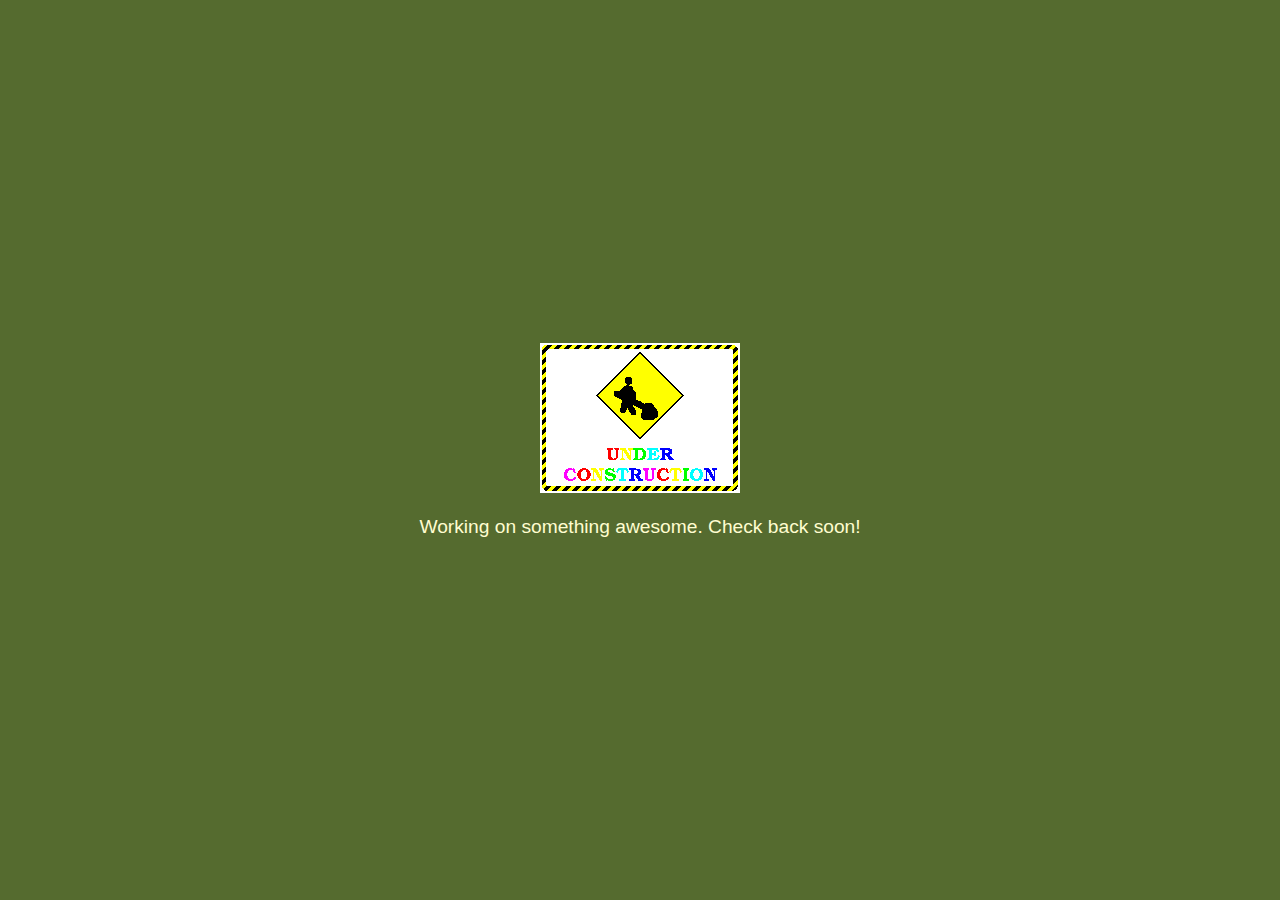
<file: index.html>
<!DOCTYPE html>
<html lang="en">
  <head>
    <meta charset="UTF-8" />
    <title>Site Under Construction</title>
    <!-- Inline CSS to center content and set background -->
    <style>
      body {
        margin: 0;
        padding: 0;
        background-color: #556B2F; /* Deep dark olive green */
        color: #FFFDD0;            /* Cream text for the blurb */
        font-family: 'Open Sans', sans-serif;
        display: flex;
        justify-content: center;
        align-items: center;
        height: 100vh;
        text-align: center;
      }
      .under-construction {
        max-width: 600px;
      }
      img {
        max-width: 100%;
        height: auto;
      }
      p {
        margin-top: 1em;
        font-size: 1.2em;
      }
    </style>
  </head>
  <body>
    <div class="under-construction">
      <!-- Reference the under construction GIF -->
      <img
        src="/assets/images/Under_construction_graphic.gif"
        alt="Under Construction"
      />
      <p>Working on something awesome. Check back soon!</p>
    </div>
  </body>
</html>
</file>
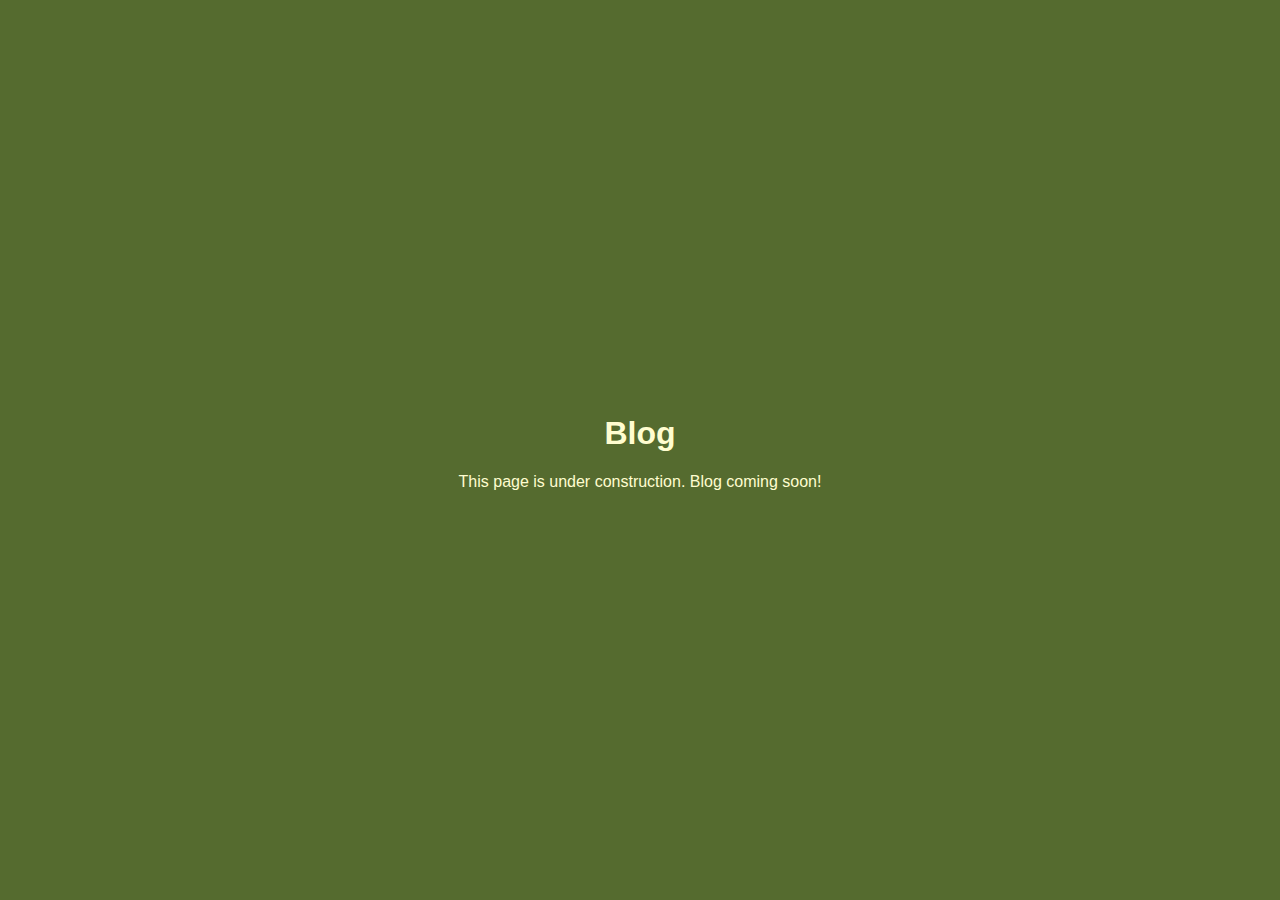
<file: blog.html>
<!DOCTYPE html>
<html lang="en">
  <head>
    <meta charset="UTF-8" />
    <title>Blog - Under Construction</title>
    <style>
      body {
        margin: 0;
        padding: 0;
        background-color: #556B2F; /* Deep dark olive green */
        color: #FFFDD0;            /* Cream text */
        font-family: 'Open Sans', sans-serif; /* Open Sans */
        display: flex;
        justify-content: center;
        align-items: center;
        height: 100vh;
        text-align: center;
      }
    </style>
  </head>
  <body>
    <div>
      <h1>Blog</h1>
      <p>This page is under construction. Blog coming soon!</p>
    </div>
  </body>
</html>
</file>
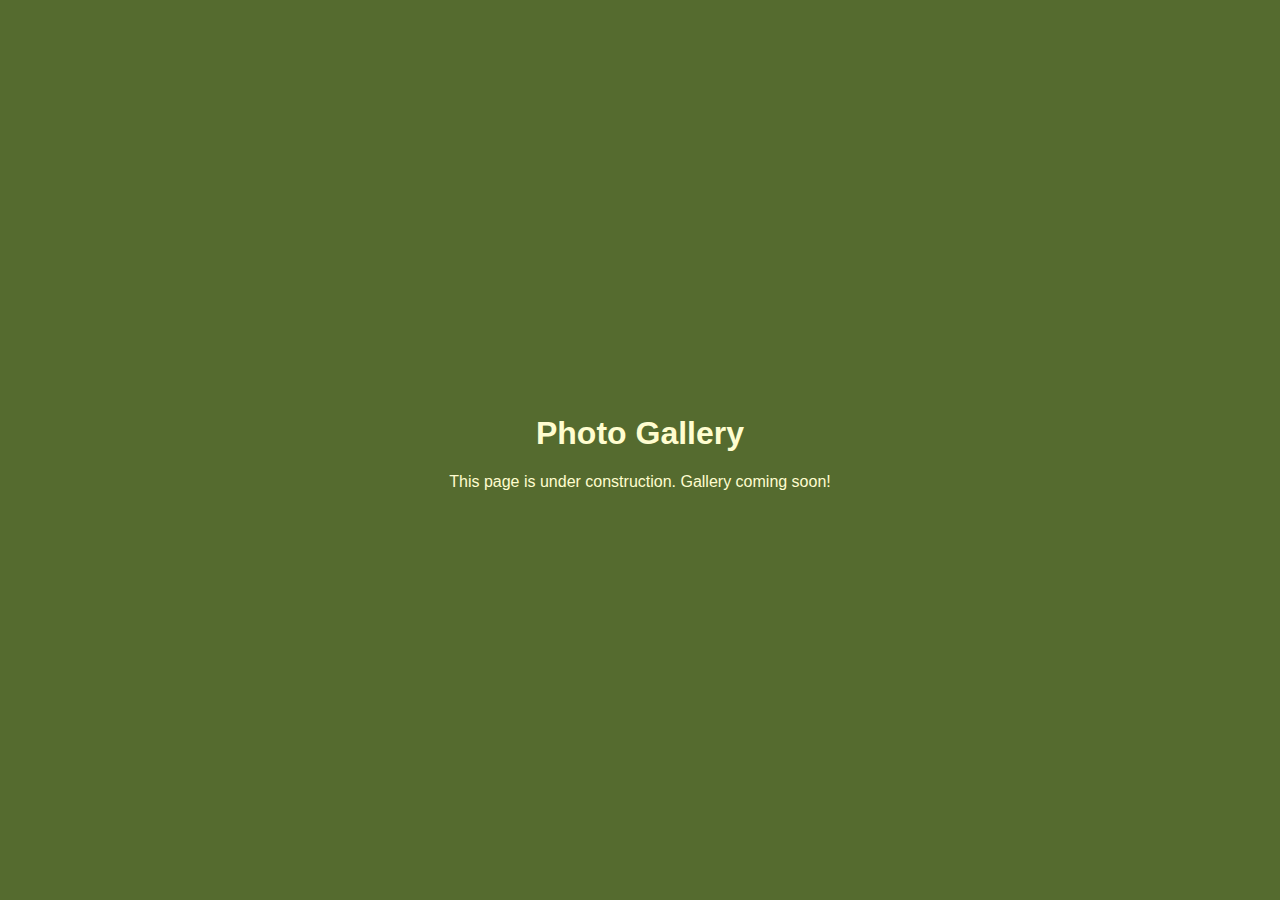
<file: gallery.html>
<!DOCTYPE html>
<html lang="en">
  <head>
    <meta charset="UTF-8" />
    <title>Photo Gallery - Under Construction</title>
    <style>
      body {
        margin: 0;
        padding: 0;
        background-color: #556B2F; /* Deep dark olive green */
        color: #FFFDD0;            /* Cream text */
        font-family: 'Open Sans', sans-serif; /* Open Sans */
        display: flex;
        justify-content: center;
        align-items: center;
        height: 100vh;
        text-align: center;
      }
    </style>
  </head>
  <body>
    <div>
      <h1>Photo Gallery</h1>
      <p>This page is under construction. Gallery coming soon!</p>
    </div>
  </body>
</html>
</file>
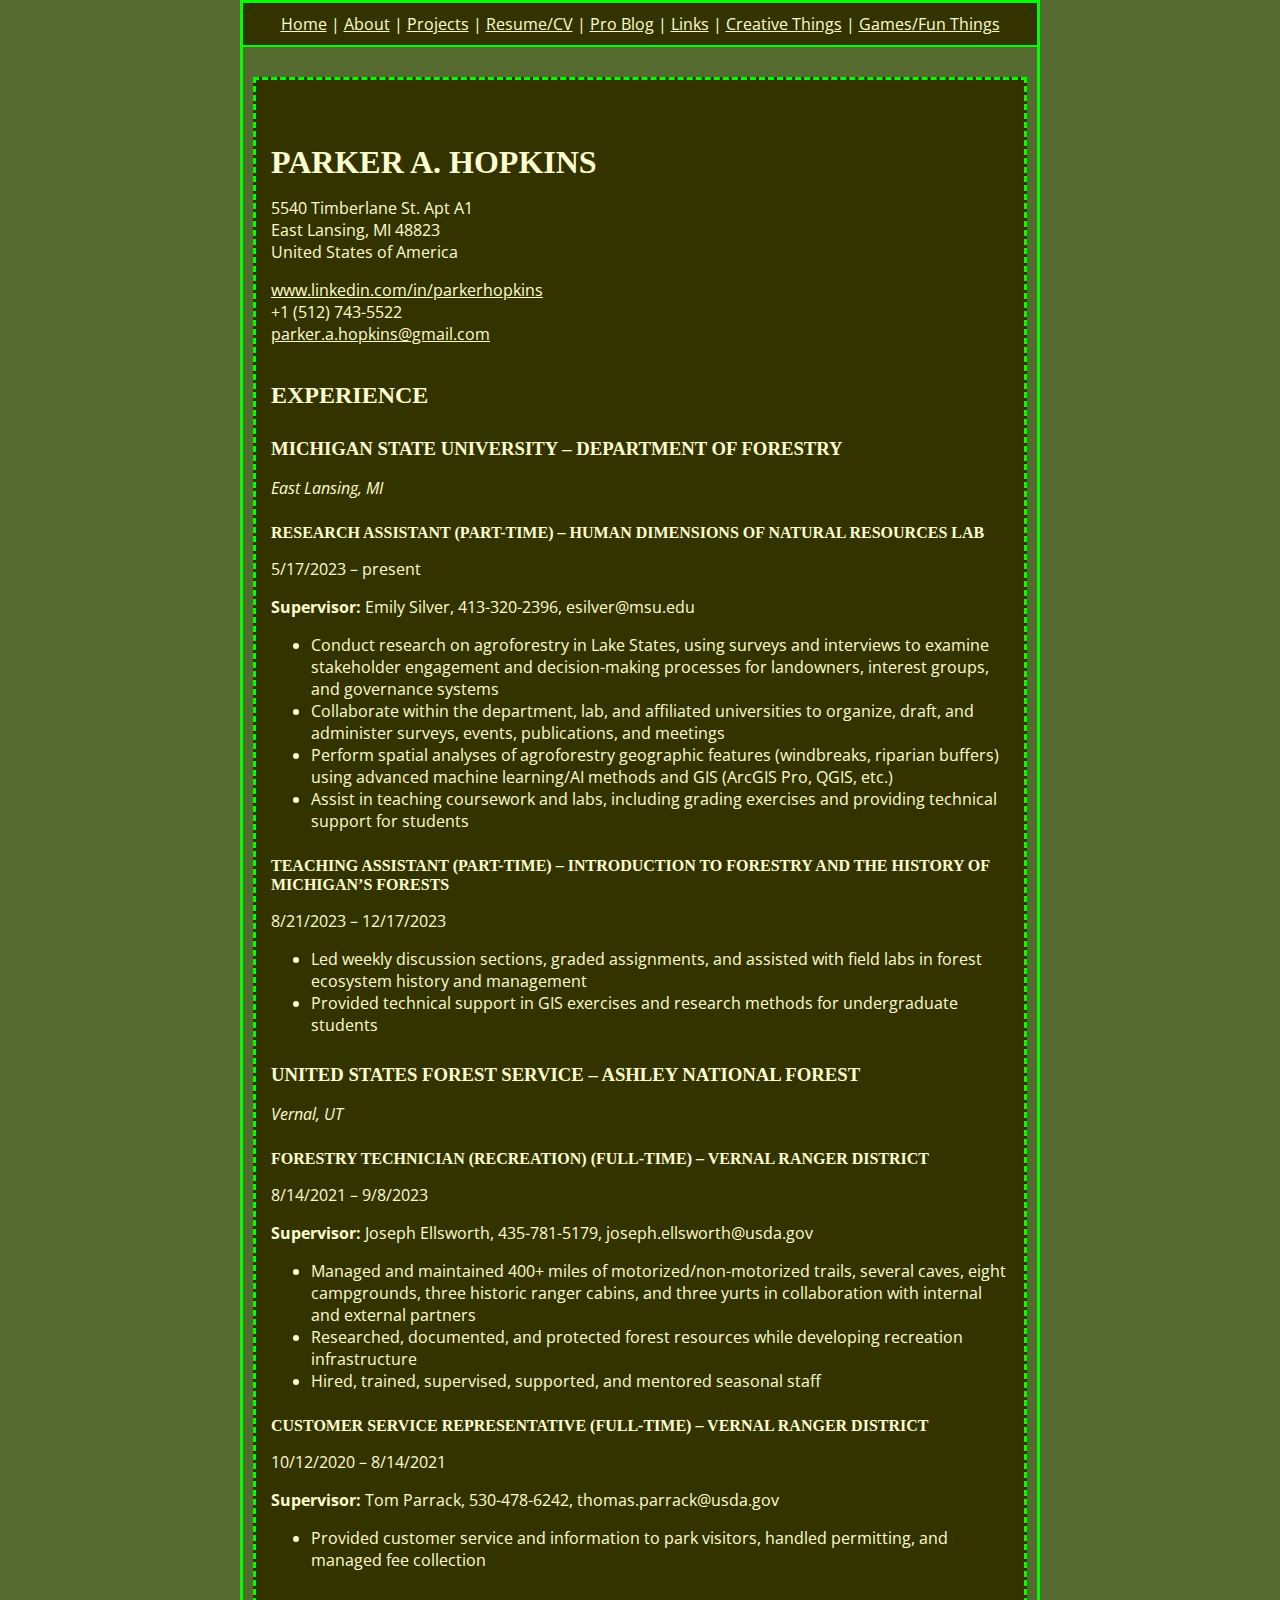
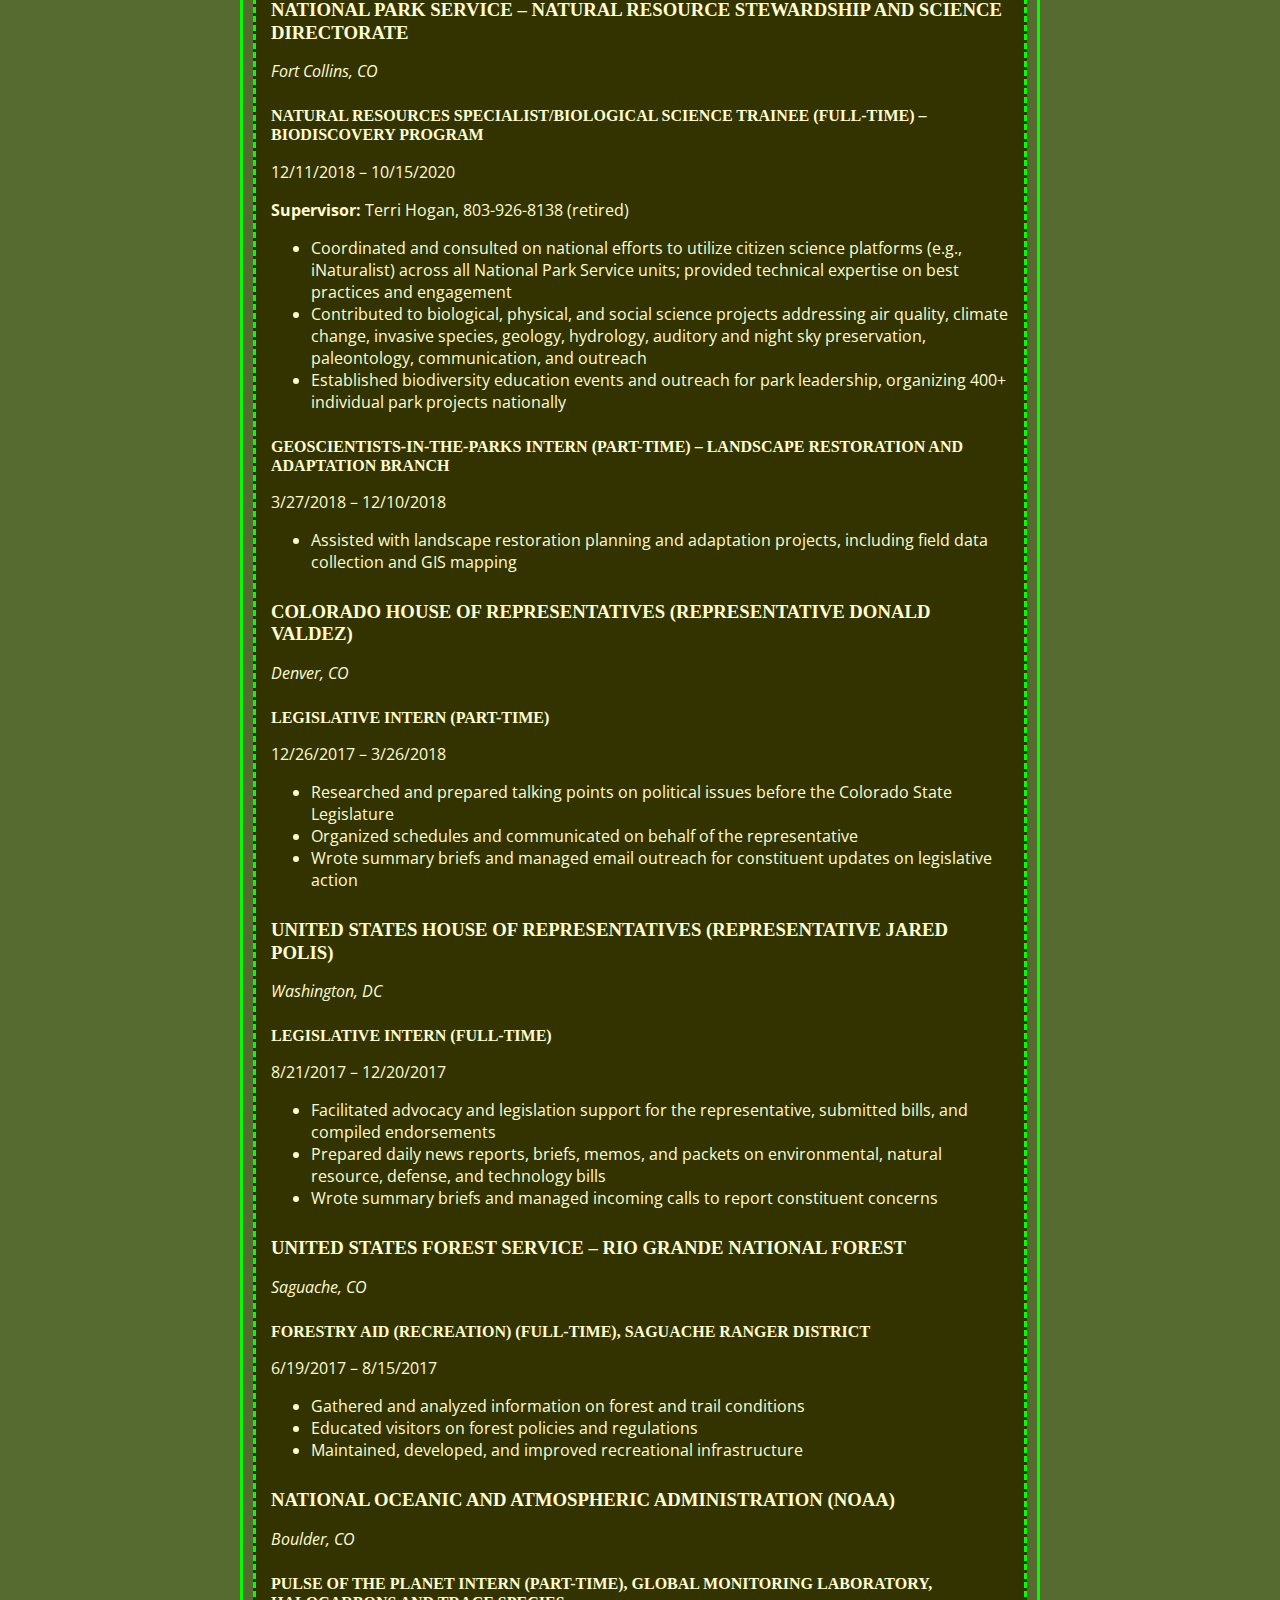
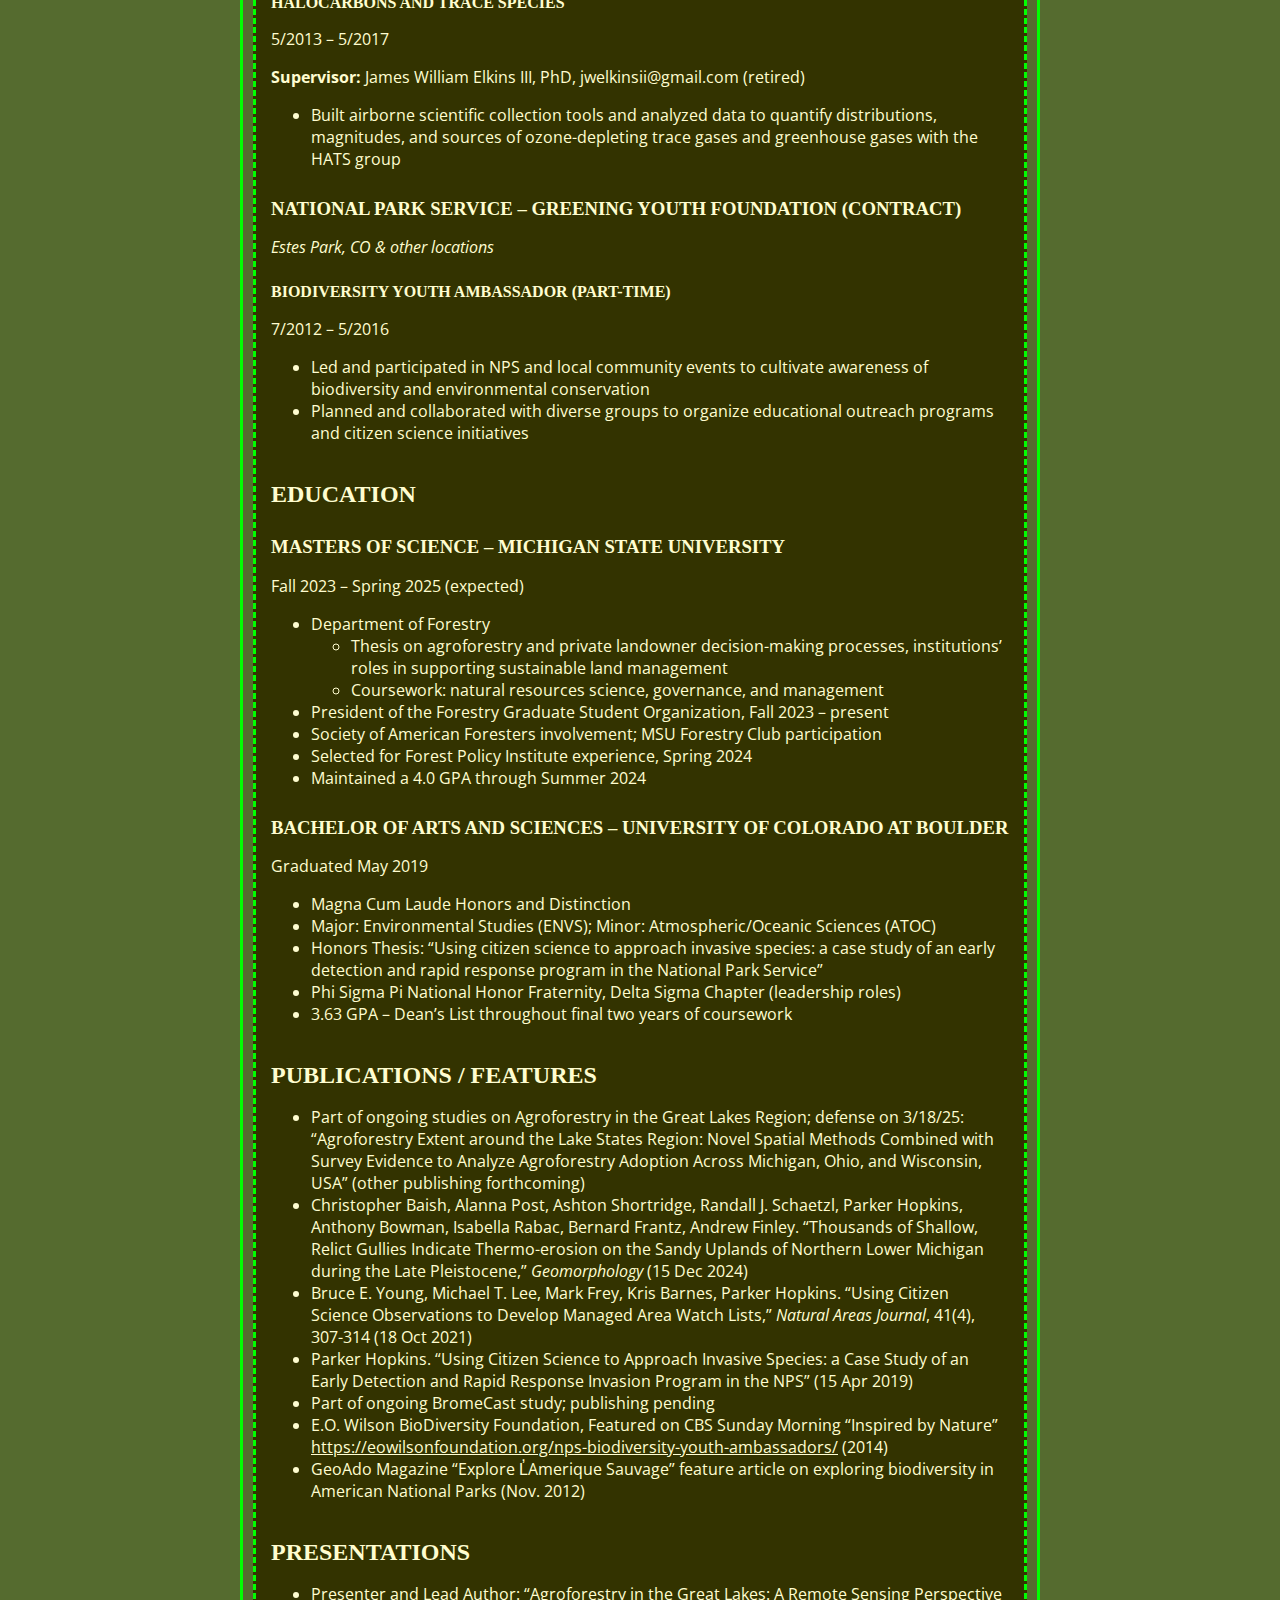
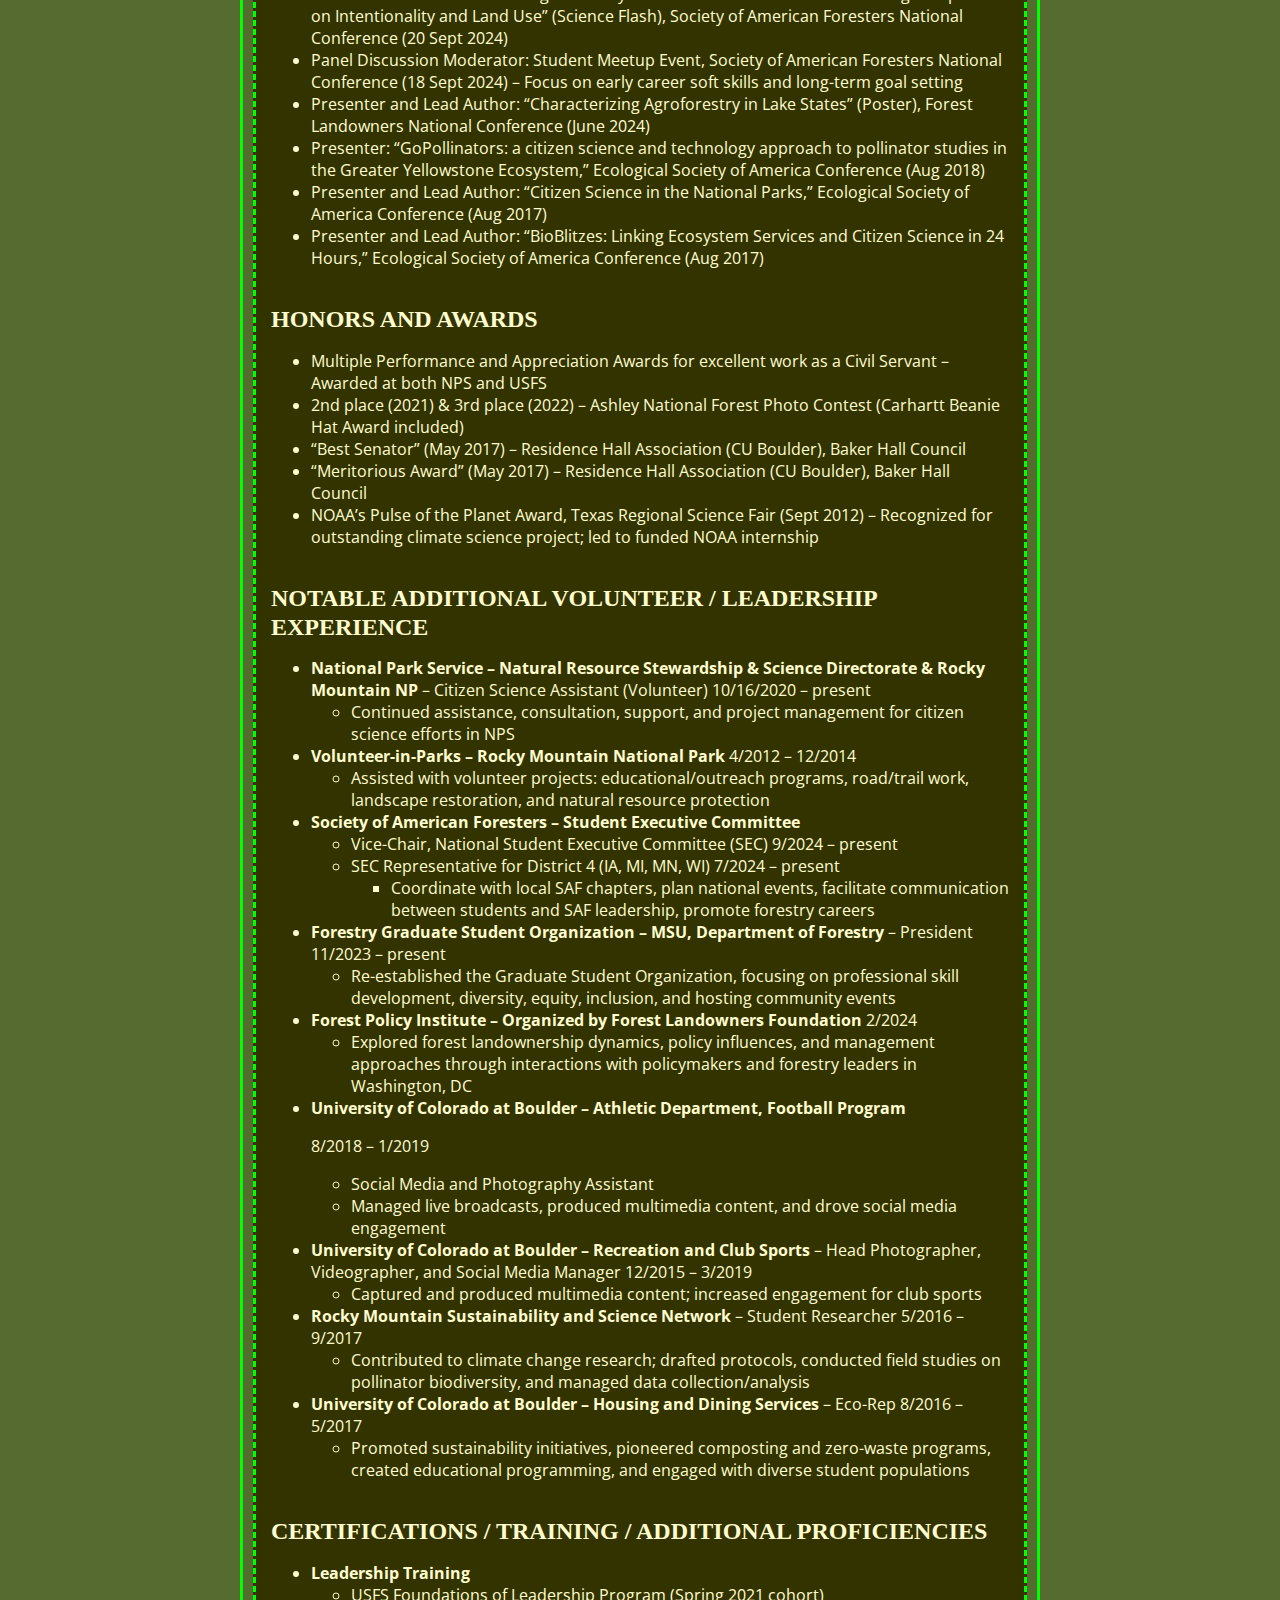
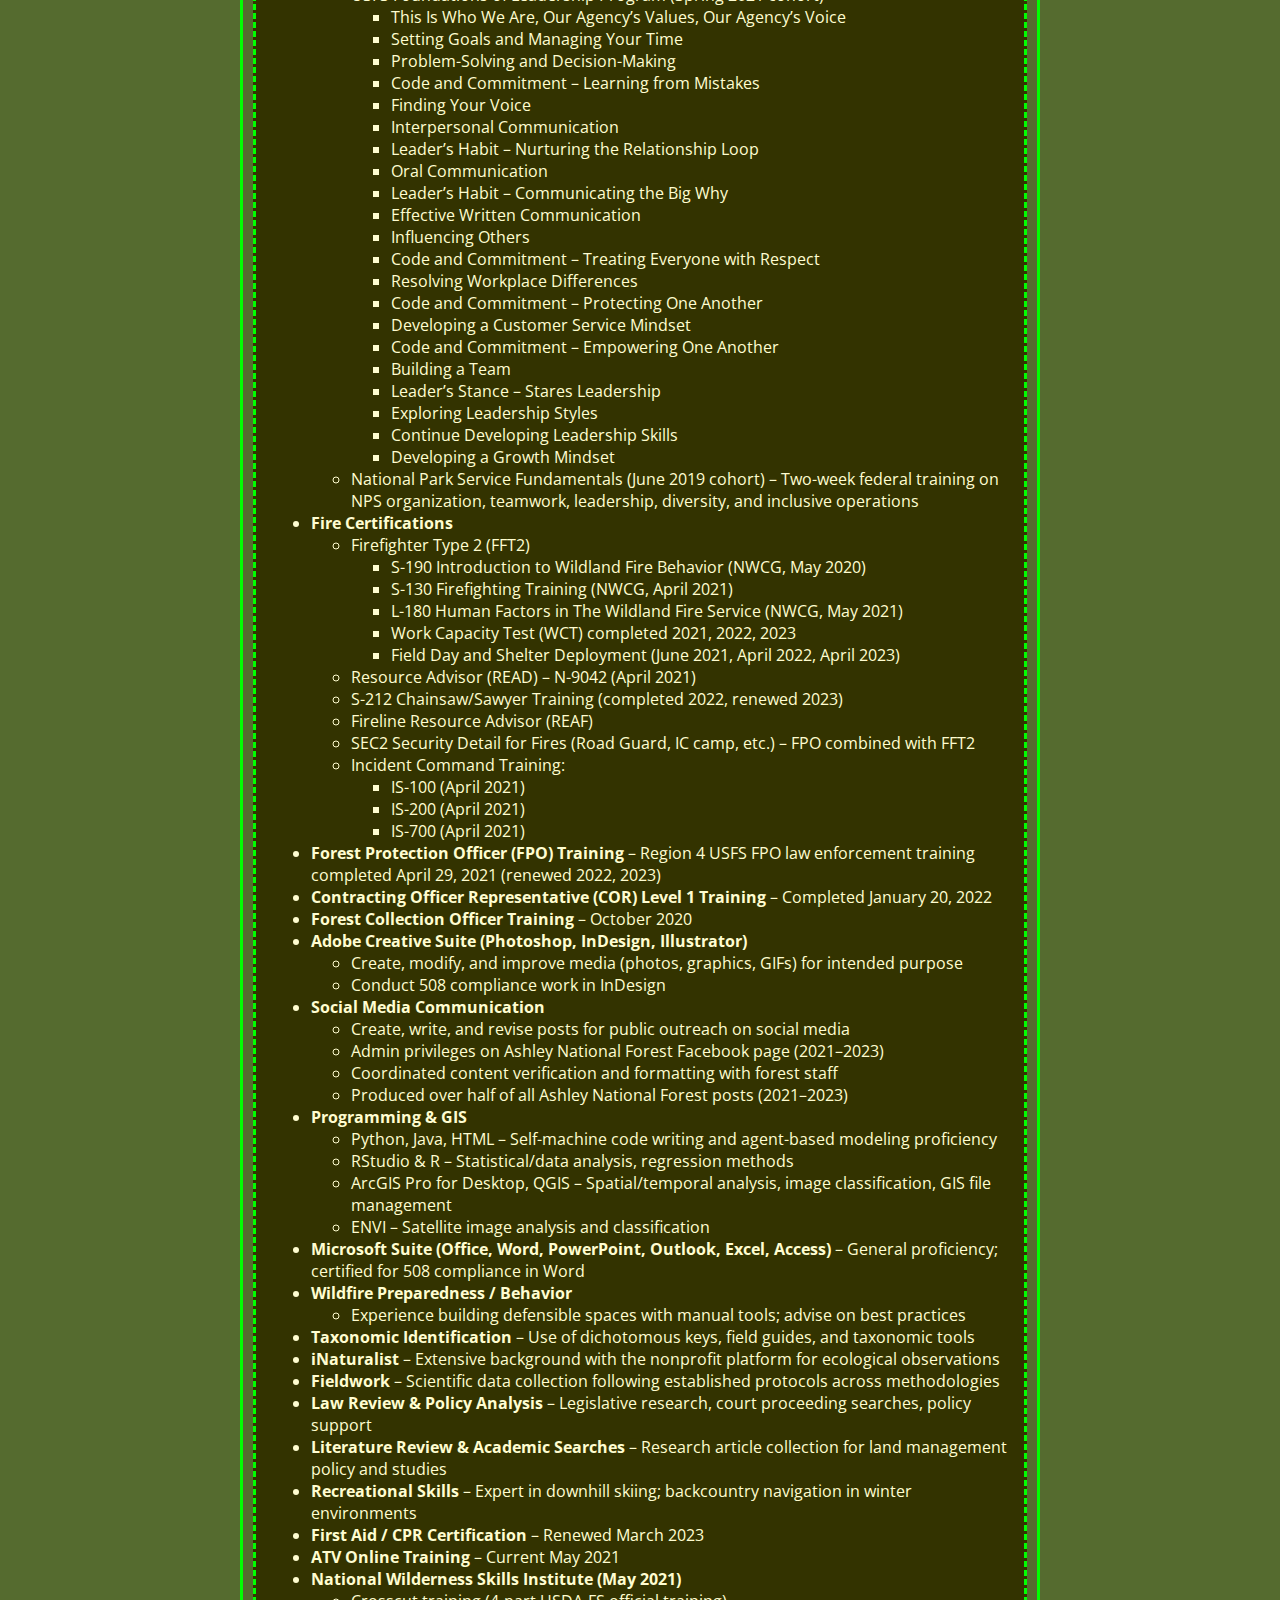
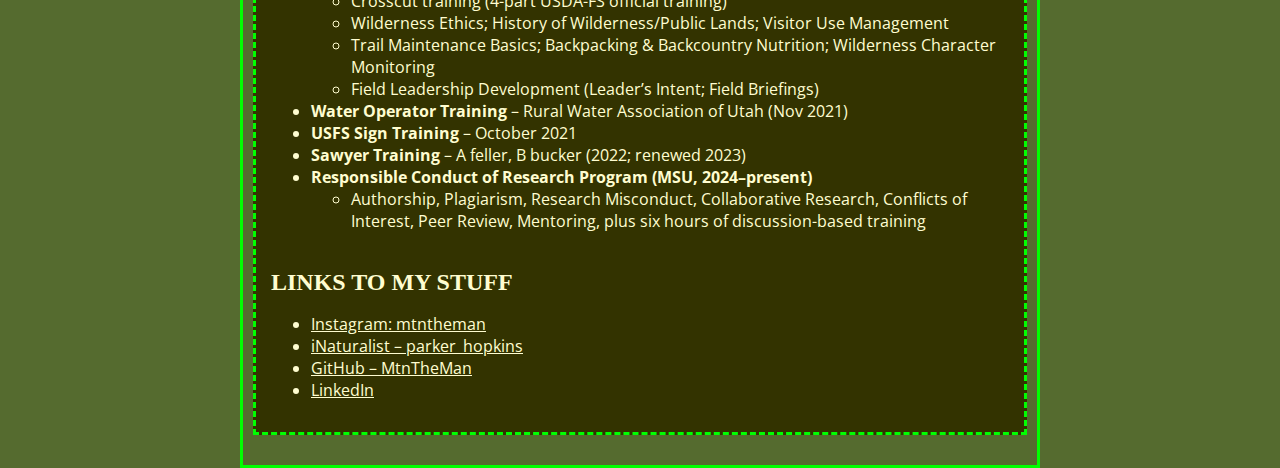
<file: resume.html>
<!DOCTYPE html>
<html lang="en">
  <head>
    <meta charset="UTF-8" />
    <title>Parker A. Hopkins – Resume</title>
    <style>
      /* 1. Import Fonts */
      @import url('https://fonts.googleapis.com/css?family=Open+Sans:400,700&display=swap');
      @import url('https://fonts.cdnfonts.com/css/rockwell-nova');

      /* 2. Base Styles */
      body {
        background-color: #556B2F;             /* Deep dark olive green */
        color: #FFFDD0;                        /* Cream text */
        font-family: 'Open Sans', sans-serif;  /* Open Sans for body text */
        margin: 0;
        padding: 0;
      }

      /* 3. Link Styles (90s Neon & Blinking) */
      a:link {
        color: #FFFDD0;                        /* Cream unvisited links */
        text-decoration: underline blink;      /* Blink effect typical of 90s */
      }
      a:visited {
        color: #FFDDA0;                        /* Slightly darker cream for visited */
      }
      a:hover {
        color: #FFFF00;                        /* Neon yellow on hover */
        text-decoration: none;
      }

      /* 4. Header Styles (Rockwell Nova, Cream, Uppercase) */
      h1, h2, h3, h4, h5, h6 {
        font-family: 'Rockwell Nova', Rockwell, serif;  /* Rockwell Nova or fallback */
        color: #FFFDD0;                                  /* Cream headers */
        margin-top: 1.5em;
        margin-bottom: 0.5em;
        line-height: 1.2;
        text-transform: uppercase;                       /* 90s-style uppercase */
      }

      /* 5. Content Box (90s Dashed Neon Border) */
      #content {
        border: 3px dashed #00FF00; /* Dashed neon green border */
        background-color: #333300;   /* Darker olive for content box */
        padding: 15px;
        margin: 20px auto;
        max-width: 800px;
      }

      /* 6. Navigation Row */
      #nav td {
        background-color: #333300;   /* Darker olive for nav background */
        padding: 10px;
        text-align: center;
      }
      /* 7. Profile Photo (if used) */
      #profile-photo {
        display: block;
        margin: 10px auto 20px;
        max-width: 200px;
        border: 2px solid #00FF00;
      }
    </style>
  </head>
  <body>
    <!-- Main Table Wrapper -->
    <table
      width="800"
      align="center"
      cellpadding="10"
      cellspacing="0"
      border="2"
      bordercolor="#00FF00"
    >
      <!-- Navigation Bar Row -->
      <tr id="nav">
        <td>
          <a href="index.html">Home</a> |
          <a href="#experience">About</a> |
          <a href="projects.html">Projects</a> |
          <a href="resume.html">Resume/CV</a> |
          <a href="blog.html">Pro Blog</a> |
          <a href="#links">Links</a> |
          <a
            href="https://www.massadona.co"
            target="_blank"
            rel="noopener noreferrer"
            >Creative Things</a
          > |
          <a
            href="https://www.cochetopa.co"
            target="_blank"
            rel="noopener noreferrer"
            >Games/Fun Things</a
          >
        </td>
      </tr>

      <!-- Resume Content Section Row -->
      <tr>
        <td>
          <div id="content">
            <!-- Name and Contact Info -->
            <h1 id="experience">Parker A. Hopkins</h1>
            <p>
              5540 Timberlane St. Apt A1<br />
              East Lansing, MI 48823<br />
              United States of America
            </p>
            <p>
              <a href="https://www.linkedin.com/in/parkerhopkins"
                >www.linkedin.com/in/parkerhopkins</a
              ><br />
              +1 (512) 743-5522<br />
              <a href="mailto:parker.a.hopkins@gmail.com"
                >parker.a.hopkins@gmail.com</a
              >
            </p>

            <!-- Experience -->
            <h2>Experience</h2>

            <h3>Michigan State University – Department of Forestry</h3>
            <p><em>East Lansing, MI</em></p>
            <h4>Research Assistant (Part-time) – Human Dimensions of Natural Resources Lab</h4>
            <p>5/17/2023 – present</p>
            <p><strong>Supervisor:</strong> Emily Silver, 413-320-2396, esilver@msu.edu</p>
            <ul>
              <li>
                Conduct research on agroforestry in Lake States, using surveys and
                interviews to examine stakeholder engagement and decision-making
                processes for landowners, interest groups, and governance systems
              </li>
              <li>
                Collaborate within the department, lab, and affiliated universities
                to organize, draft, and administer surveys, events, publications,
                and meetings
              </li>
              <li>
                Perform spatial analyses of agroforestry geographic features
                (windbreaks, riparian buffers) using advanced machine
                learning/AI methods and GIS (ArcGIS Pro, QGIS, etc.)
              </li>
              <li>
                Assist in teaching coursework and labs, including grading
                exercises and providing technical support for students
              </li>
            </ul>

            <h4>Teaching Assistant (Part-time) – Introduction to Forestry and the History of Michiganʼs Forests</h4>
            <p>8/21/2023 – 12/17/2023</p>
            <ul>
              <li>
                Led weekly discussion sections, graded assignments, and assisted
                with field labs in forest ecosystem history and management
              </li>
              <li>
                Provided technical support in GIS exercises and research methods
                for undergraduate students
              </li>
            </ul>

            <h3>United States Forest Service – Ashley National Forest</h3>
            <p><em>Vernal, UT</em></p>
            <h4>Forestry Technician (Recreation) (Full-time) – Vernal Ranger District</h4>
            <p>8/14/2021 – 9/8/2023</p>
            <p><strong>Supervisor:</strong> Joseph Ellsworth, 435-781-5179, joseph.ellsworth@usda.gov</p>
            <ul>
              <li>
                Managed and maintained 400+ miles of motorized/non-motorized trails,
                several caves, eight campgrounds, three historic ranger cabins, and
                three yurts in collaboration with internal and external partners
              </li>
              <li>
                Researched, documented, and protected forest resources while
                developing recreation infrastructure
              </li>
              <li>
                Hired, trained, supervised, supported, and mentored seasonal staff
              </li>
            </ul>

            <h4>Customer Service Representative (Full-time) – Vernal Ranger District</h4>
            <p>10/12/2020 – 8/14/2021</p>
            <p><strong>Supervisor:</strong> Tom Parrack, 530-478-6242, thomas.parrack@usda.gov</p>
            <ul>
              <li>
                Provided customer service and information to park visitors,
                handled permitting, and managed fee collection
              </li>
            </ul>

            <h3>National Park Service – Natural Resource Stewardship and Science Directorate</h3>
            <p><em>Fort Collins, CO</em></p>
            <h4>Natural Resources Specialist/Biological Science Trainee (Full-time) – BioDiscovery Program</h4>
            <p>12/11/2018 – 10/15/2020</p>
            <p><strong>Supervisor:</strong> Terri Hogan, 803-926-8138 (retired)</p>
            <ul>
              <li>
                Coordinated and consulted on national efforts to utilize citizen
                science platforms (e.g., iNaturalist) across all National Park
                Service units; provided technical expertise on best practices and
                engagement
              </li>
              <li>
                Contributed to biological, physical, and social science projects
                addressing air quality, climate change, invasive species, geology,
                hydrology, auditory and night sky preservation, paleontology,
                communication, and outreach
              </li>
              <li>
                Established biodiversity education events and outreach for park
                leadership, organizing 400+ individual park projects nationally
              </li>
            </ul>

            <h4>Geoscientists-in-the-Parks Intern (Part-time) – Landscape Restoration and Adaptation Branch</h4>
            <p>3/27/2018 – 12/10/2018</p>
            <ul>
              <li>
                Assisted with landscape restoration planning and adaptation
                projects, including field data collection and GIS mapping
              </li>
            </ul>

            <h3>Colorado House of Representatives (Representative Donald Valdez)</h3>
            <p><em>Denver, CO</em></p>
            <h4>Legislative Intern (Part-time)</h4>
            <p>12/26/2017 – 3/26/2018</p>
            <ul>
              <li>
                Researched and prepared talking points on political issues before
                the Colorado State Legislature
              </li>
              <li>
                Organized schedules and communicated on behalf of the
                representative
              </li>
              <li>
                Wrote summary briefs and managed email outreach for constituent
                updates on legislative action
              </li>
            </ul>

            <h3>United States House of Representatives (Representative Jared Polis)</h3>
            <p><em>Washington, DC</em></p>
            <h4>Legislative Intern (Full-time)</h4>
            <p>8/21/2017 – 12/20/2017</p>
            <ul>
              <li>
                Facilitated advocacy and legislation support for the
                representative, submitted bills, and compiled endorsements
              </li>
              <li>
                Prepared daily news reports, briefs, memos, and packets on
                environmental, natural resource, defense, and technology bills
              </li>
              <li>
                Wrote summary briefs and managed incoming calls to report
                constituent concerns
              </li>
            </ul>

            <h3>United States Forest Service – Rio Grande National Forest</h3>
            <p><em>Saguache, CO</em></p>
            <h4>Forestry Aid (Recreation) (Full-time), Saguache Ranger District</h4>
            <p>6/19/2017 – 8/15/2017</p>
            <ul>
              <li>
                Gathered and analyzed information on forest and trail conditions
              </li>
              <li>
                Educated visitors on forest policies and regulations
              </li>
              <li>
                Maintained, developed, and improved recreational infrastructure
              </li>
            </ul>

            <h3>National Oceanic and Atmospheric Administration (NOAA)</h3>
            <p><em>Boulder, CO</em></p>
            <h4>Pulse of the Planet Intern (Part-time), Global Monitoring Laboratory, Halocarbons and Trace Species</h4>
            <p>5/2013 – 5/2017</p>
            <p><strong>Supervisor:</strong> James William Elkins III, PhD, jwelkinsii@gmail.com (retired)</p>
            <ul>
              <li>
                Built airborne scientific collection tools and analyzed data to
                quantify distributions, magnitudes, and sources of ozone-depleting
                trace gases and greenhouse gases with the HATS group
              </li>
            </ul>

            <h3>National Park Service – Greening Youth Foundation (contract)</h3>
            <p><em>Estes Park, CO &amp; other locations</em></p>
            <h4>Biodiversity Youth Ambassador (Part-time)</h4>
            <p>7/2012 – 5/2016</p>
            <ul>
              <li>
                Led and participated in NPS and local community events to cultivate
                awareness of biodiversity and environmental conservation
              </li>
              <li>
                Planned and collaborated with diverse groups to organize educational
                outreach programs and citizen science initiatives
              </li>
            </ul>

            <!-- Education -->
            <h2>Education</h2>

            <h3>Masters of Science – Michigan State University</h3>
            <p>Fall 2023 – Spring 2025 (expected)</p>
            <ul>
              <li>
                Department of Forestry  
                <ul>
                  <li>
                    Thesis on agroforestry and private landowner decision-making
                    processes, institutions’ roles in supporting sustainable land
                    management
                  </li>
                  <li>
                    Coursework: natural resources science, governance, and
                    management
                  </li>
                </ul>
              </li>
              <li>President of the Forestry Graduate Student Organization, Fall 2023 – present</li>
              <li>Society of American Foresters involvement; MSU Forestry Club participation</li>
              <li>Selected for Forest Policy Institute experience, Spring 2024</li>
              <li>Maintained a 4.0 GPA through Summer 2024</li>
            </ul>

            <h3>Bachelor of Arts and Sciences – University of Colorado at Boulder</h3>
            <p>Graduated May 2019</p>
            <ul>
              <li>Magna Cum Laude Honors and Distinction</li>
              <li>Major: Environmental Studies (ENVS); Minor: Atmospheric/Oceanic Sciences (ATOC)</li>
              <li>
                Honors Thesis: “Using citizen science to approach invasive species:
                a case study of an early detection and rapid response program in the
                National Park Service”
              </li>
              <li>Phi Sigma Pi National Honor Fraternity, Delta Sigma Chapter (leadership roles)</li>
              <li>3.63 GPA – Dean’s List throughout final two years of coursework</li>
            </ul>

            <!-- Publications/Features -->
            <h2>Publications / Features</h2>
            <ul>
              <li>
                Part of ongoing studies on Agroforestry in the Great Lakes Region;
                defense on 3/18/25:  
                “Agroforestry Extent around the Lake States Region: Novel Spatial
                Methods Combined with Survey Evidence to Analyze Agroforestry Adoption
                Across Michigan, Ohio, and Wisconsin, USA” (other publishing forthcoming)
              </li>
              <li>
                Christopher Baish, Alanna Post, Ashton Shortridge, Randall J. Schaetzl,
                Parker Hopkins, Anthony Bowman, Isabella Rabac, Bernard Frantz, Andrew
                Finley. “Thousands of Shallow, Relict Gullies Indicate Thermo-erosion on
                the Sandy Uplands of Northern Lower Michigan during the Late Pleistocene,”
                <em>Geomorphology</em> (15 Dec 2024)
              </li>
              <li>
                Bruce E. Young, Michael T. Lee, Mark Frey, Kris Barnes, Parker Hopkins.
                “Using Citizen Science Observations to Develop Managed Area Watch Lists,”
                <em>Natural Areas Journal</em>, 41(4), 307-314 (18 Oct 2021)
              </li>
              <li>
                Parker Hopkins. “Using Citizen Science to Approach Invasive Species: a Case
                Study of an Early Detection and Rapid Response Invasion Program in the NPS”
                (15 Apr 2019)
              </li>
              <li>Part of ongoing BromeCast study; publishing pending</li>
              <li>
                E.O. Wilson BioDiversity Foundation, Featured on CBS Sunday Morning
                “Inspired by Nature”  
                <a
                  href="https://eowilsonfoundation.org/nps-biodiversity-youth-ambassadors/"
                  target="_blank"
                  rel="noopener noreferrer"
                  >https://eowilsonfoundation.org/nps-biodiversity-youth-ambassadors/</a
                > (2014)
              </li>
              <li>
                GeoAdo Magazine “Explore L̓Amerique Sauvage” feature article on exploring
                biodiversity in American National Parks (Nov. 2012)
              </li>
            </ul>

            <!-- Presentations -->
            <h2>Presentations</h2>
            <ul>
              <li>
                Presenter and Lead Author: “Agroforestry in the Great Lakes: A Remote
                Sensing Perspective on Intentionality and Land Use” (Science Flash),
                Society of American Foresters National Conference (20 Sept 2024)
              </li>
              <li>
                Panel Discussion Moderator: Student Meetup Event, Society of American
                Foresters National Conference (18 Sept 2024) – Focus on early career
                soft skills and long-term goal setting
              </li>
              <li>
                Presenter and Lead Author: “Characterizing Agroforestry in Lake States”
                (Poster), Forest Landowners National Conference (June 2024)
              </li>
              <li>
                Presenter: “GoPollinators: a citizen science and technology approach to
                pollinator studies in the Greater Yellowstone Ecosystem,” Ecological
                Society of America Conference (Aug 2018)
              </li>
              <li>
                Presenter and Lead Author: “Citizen Science in the National Parks,”
                Ecological Society of America Conference (Aug 2017)
              </li>
              <li>
                Presenter and Lead Author: “BioBlitzes: Linking Ecosystem Services and
                Citizen Science in 24 Hours,” Ecological Society of America Conference
                (Aug 2017)
              </li>
            </ul>

            <!-- Honors and Awards -->
            <h2>Honors and Awards</h2>
            <ul>
              <li>
                Multiple Performance and Appreciation Awards for excellent work as a Civil Servant
                – Awarded at both NPS and USFS
              </li>
              <li>
                2nd place (2021) &amp; 3rd place (2022) – Ashley National Forest Photo Contest
                (Carhartt Beanie Hat Award included)
              </li>
              <li>
                “Best Senator” (May 2017) – Residence Hall Association (CU Boulder),
                Baker Hall Council
              </li>
              <li>
                “Meritorious Award” (May 2017) – Residence Hall Association (CU Boulder),
                Baker Hall Council
              </li>
              <li>
                NOAA’s Pulse of the Planet Award, Texas Regional Science Fair (Sept 2012) –
                Recognized for outstanding climate science project; led to funded NOAA internship
              </li>
            </ul>

            <!-- Notable Additional Volunteer / Leadership Experience -->
            <h2>Notable Additional Volunteer / Leadership Experience</h2>
            <ul>
              <li>
                <strong>National Park Service – Natural Resource Stewardship &amp; Science Directorate
                &amp; Rocky Mountain NP</strong> – Citizen Science Assistant (Volunteer)
                10/16/2020 – present  
                <ul>
                  <li>
                    Continued assistance, consultation, support, and project management for
                    citizen science efforts in NPS
                  </li>
                </ul>
              </li>
              <li>
                <strong>Volunteer-in-Parks – Rocky Mountain National Park</strong>
                4/2012 – 12/2014  
                <ul>
                  <li>
                    Assisted with volunteer projects: educational/outreach programs, road/trail
                    work, landscape restoration, and natural resource protection
                  </li>
                </ul>
              </li>
              <li>
                <strong>Society of American Foresters – Student Executive Committee</strong>
                <ul>
                  <li>
                    Vice-Chair, National Student Executive Committee (SEC)
                    9/2024 – present
                  </li>
                  <li>
                    SEC Representative for District 4 (IA, MI, MN, WI)
                    7/2024 – present  
                    <ul>
                      <li>
                        Coordinate with local SAF chapters, plan national events, facilitate
                        communication between students and SAF leadership, promote forestry careers
                      </li>
                    </ul>
                  </li>
                </ul>
              </li>
              <li>
                <strong>Forestry Graduate Student Organization – MSU, Department of Forestry</strong> – President
                11/2023 – present  
                <ul>
                  <li>
                    Re-established the Graduate Student Organization, focusing on professional
                    skill development, diversity, equity, inclusion, and hosting community events
                  </li>
                </ul>
              </li>
              <li>
                <strong>Forest Policy Institute – Organized by Forest Landowners Foundation</strong>
                2/2024  
                <ul>
                  <li>
                    Explored forest landownership dynamics, policy influences, and management approaches
                    through interactions with policymakers and forestry leaders in Washington, DC
                  </li>
                </ul>
              </li>
              <li>
                <strong>University of Colorado at Boulder – Athletic Department, Football Program</strong>
                <p>8/2018 – 1/2019</p>
                <ul>
                  <li>
                    Social Media and Photography Assistant
                  </li>
                  <li>
                    Managed live broadcasts, produced multimedia content, and drove social media engagement
                  </li>
                </ul>
              </li>
              <li>
                <strong>University of Colorado at Boulder – Recreation and Club Sports</strong> – Head Photographer, Videographer, and Social Media Manager
                12/2015 – 3/2019  
                <ul>
                  <li>
                    Captured and produced multimedia content; increased engagement for club sports
                  </li>
                </ul>
              </li>
              <li>
                <strong>Rocky Mountain Sustainability and Science Network</strong> – Student Researcher
                5/2016 – 9/2017  
                <ul>
                  <li>
                    Contributed to climate change research; drafted protocols, conducted field studies on
                    pollinator biodiversity, and managed data collection/analysis
                  </li>
                </ul>
              </li>
              <li>
                <strong>University of Colorado at Boulder – Housing and Dining Services</strong> – Eco-Rep
                8/2016 – 5/2017  
                <ul>
                  <li>
                    Promoted sustainability initiatives, pioneered composting and zero-waste programs,
                    created educational programming, and engaged with diverse student populations
                  </li>
                </ul>
              </li>
            </ul>

            <!-- Certifications / Training / Additional Proficiencies -->
            <h2>Certifications / Training / Additional Proficiencies</h2>
            <ul>
              <li><strong>Leadership Training</strong>
                <ul>
                  <li>
                    USFS Foundations of Leadership Program (Spring 2021 cohort)  
                    <ul>
                      <li>This Is Who We Are, Our Agencyʼs Values, Our Agencyʼs Voice</li>
                      <li>Setting Goals and Managing Your Time</li>
                      <li>Problem-Solving and Decision-Making</li>
                      <li>Code and Commitment – Learning from Mistakes</li>
                      <li>Finding Your Voice</li>
                      <li>Interpersonal Communication</li>
                      <li>Leaderʼs Habit – Nurturing the Relationship Loop</li>
                      <li>Oral Communication</li>
                      <li>Leaderʼs Habit – Communicating the Big Why</li>
                      <li>Effective Written Communication</li>
                      <li>Influencing Others</li>
                      <li>Code and Commitment – Treating Everyone with Respect</li>
                      <li>Resolving Workplace Differences</li>
                      <li>Code and Commitment – Protecting One Another</li>
                      <li>Developing a Customer Service Mindset</li>
                      <li>Code and Commitment – Empowering One Another</li>
                      <li>Building a Team</li>
                      <li>Leaderʼs Stance – Stares Leadership</li>
                      <li>Exploring Leadership Styles</li>
                      <li>Continue Developing Leadership Skills</li>
                      <li>Developing a Growth Mindset</li>
                    </ul>
                  </li>
                  <li>
                    National Park Service Fundamentals (June 2019 cohort) – Two-week federal training on NPS
                    organization, teamwork, leadership, diversity, and inclusive operations
                  </li>
                </ul>
              </li>
              <li><strong>Fire Certifications</strong>
                <ul>
                  <li>Firefighter Type 2 (FFT2)
                    <ul>
                      <li>S-190 Introduction to Wildland Fire Behavior (NWCG, May 2020)</li>
                      <li>S-130 Firefighting Training (NWCG, April 2021)</li>
                      <li>L-180 Human Factors in The Wildland Fire Service (NWCG, May 2021)</li>
                      <li>Work Capacity Test (WCT) completed 2021, 2022, 2023</li>
                      <li>Field Day and Shelter Deployment (June 2021, April 2022, April 2023)</li>
                    </ul>
                  </li>
                  <li>Resource Advisor (READ) – N-9042 (April 2021)</li>
                  <li>S-212 Chainsaw/Sawyer Training (completed 2022, renewed 2023)</li>
                  <li>Fireline Resource Advisor (REAF)</li>
                  <li>SEC2 Security Detail for Fires (Road Guard, IC camp, etc.) – FPO combined with FFT2</li>
                  <li>Incident Command Training:
                    <ul>
                      <li>IS-100 (April 2021)</li>
                      <li>IS-200 (April 2021)</li>
                      <li>IS-700 (April 2021)</li>
                    </ul>
                  </li>
                </ul>
              </li>
              <li><strong>Forest Protection Officer (FPO) Training</strong> – Region 4 USFS FPO law enforcement training completed April 29, 2021 (renewed 2022, 2023)</li>
              <li><strong>Contracting Officer Representative (COR) Level 1 Training</strong> – Completed January 20, 2022</li>
              <li><strong>Forest Collection Officer Training</strong> – October 2020</li>
              <li><strong>Adobe Creative Suite (Photoshop, InDesign, Illustrator)</strong>
                <ul>
                  <li>Create, modify, and improve media (photos, graphics, GIFs) for intended purpose</li>
                  <li>Conduct 508 compliance work in InDesign</li>
                </ul>
              </li>
              <li><strong>Social Media Communication</strong>
                <ul>
                  <li>Create, write, and revise posts for public outreach on social media</li>
                  <li>Admin privileges on Ashley National Forest Facebook page (2021–2023)</li>
                  <li>Coordinated content verification and formatting with forest staff</li>
                  <li>Produced over half of all Ashley National Forest posts (2021–2023)</li>
                </ul>
              </li>
              <li><strong>Programming &amp; GIS</strong>
                <ul>
                  <li>Python, Java, HTML – Self-machine code writing and agent-based modeling proficiency</li>
                  <li>RStudio &amp; R – Statistical/data analysis, regression methods</li>
                  <li>ArcGIS Pro for Desktop, QGIS – Spatial/temporal analysis, image classification, GIS file management</li>
                  <li>ENVI – Satellite image analysis and classification</li>
                </ul>
              </li>
              <li><strong>Microsoft Suite (Office, Word, PowerPoint, Outlook, Excel, Access)</strong> – General proficiency; certified for 508 compliance in Word</li>
              <li><strong>Wildfire Preparedness / Behavior</strong>
                <ul>
                  <li>Experience building defensible spaces with manual tools; advise on best practices</li>
                </ul>
              </li>
              <li><strong>Taxonomic Identification</strong> – Use of dichotomous keys, field guides, and taxonomic tools</li>
              <li><strong>iNaturalist</strong> – Extensive background with the nonprofit platform for ecological observations</li>
              <li><strong>Fieldwork</strong> – Scientific data collection following established protocols across methodologies</li>
              <li><strong>Law Review &amp; Policy Analysis</strong> – Legislative research, court proceeding searches, policy support</li>
              <li><strong>Literature Review &amp; Academic Searches</strong> – Research article collection for land management policy and studies</li>
              <li><strong>Recreational Skills</strong> – Expert in downhill skiing; backcountry navigation in winter environments</li>
              <li><strong>First Aid / CPR Certification</strong> – Renewed March 2023</li>
              <li><strong>ATV Online Training</strong> – Current May 2021</li>
              <li><strong>National Wilderness Skills Institute (May 2021)</strong>
                <ul>
                  <li>Crosscut training (4-part USDA-FS official training)</li>
                  <li>Wilderness Ethics; History of Wilderness/Public Lands; Visitor Use Management</li>
                  <li>Trail Maintenance Basics; Backpacking &amp; Backcountry Nutrition; Wilderness Character Monitoring</li>
                  <li>Field Leadership Development (Leader’s Intent; Field Briefings)</li>
                </ul>
              </li>
              <li><strong>Water Operator Training</strong> – Rural Water Association of Utah (Nov 2021)</li>
              <li><strong>USFS Sign Training</strong> – October 2021</li>
              <li><strong>Sawyer Training</strong> – A feller, B bucker (2022; renewed 2023)</li>
              <li><strong>Responsible Conduct of Research Program (MSU, 2024–present)</strong>
                <ul>
                  <li>Authorship, Plagiarism, Research Misconduct, Collaborative Research, Conflicts of Interest, Peer Review, Mentoring, plus six hours of discussion-based training</li>
                </ul>
              </li>
            </ul>

            <!-- External Links List (Footer) -->
            <h2 id="links">Links to My Stuff</h2>
            <ul>
              <li>
                <a
                  href="https://instagram.com/mtntheman"
                  target="_blank"
                  rel="noopener noreferrer"
                  >Instagram: mtntheman</a
                >
              </li>
              <li>
                <a
                  href="https://www.inaturalist.org/people/parker_hopkins"
                  target="_blank"
                  rel="noopener noreferrer"
                  >iNaturalist – parker_hopkins</a
                >
              </li>
              <li>
                <a
                  href="https://github.com/mtntheman"
                  target="_blank"
                  rel="noopener noreferrer"
                  >GitHub – MtnTheMan</a
                >
              </li>
              <li>
                <a
                  href="https://www.linkedin.com/in/parkerhopkins"
                  target="_blank"
                  rel="noopener noreferrer"
                  >LinkedIn</a
                >
              </li>
            </ul>
          </div>
        </td>
      </tr>
    </table>
  </body>
</html>
</file>
